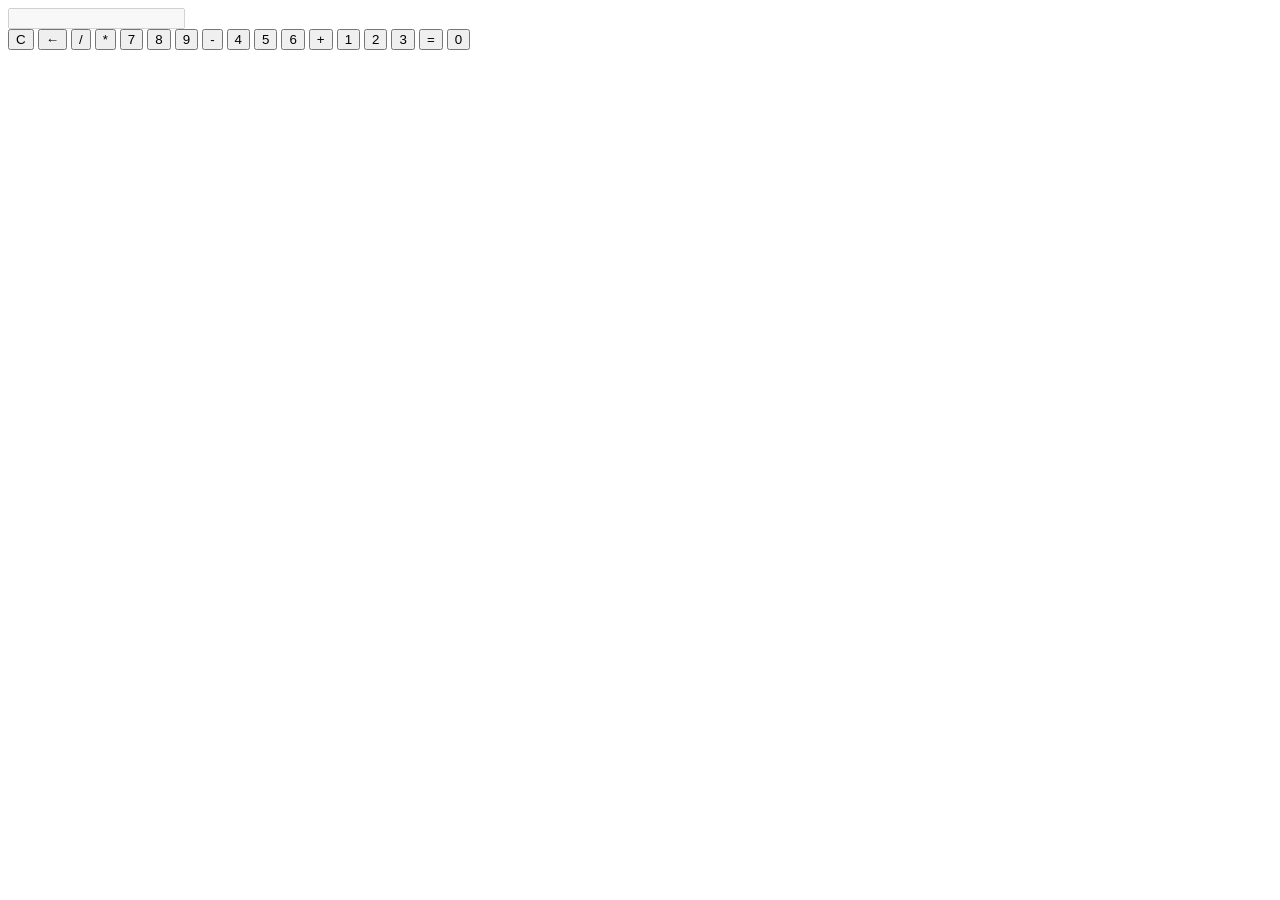
<file: calculadora/index.html>
<!DOCTYPE html>
<html lang="en">
<head>
    <meta charset="UTF-8">
    <meta name="viewport" content="width=device-width, initial-scale=1.0">
    <title>Calculadora</title>
</head>
<body>
    
    <div class="calculadora">
        <input type="text" id="display" disabled>

        <div class="botoes">
            <button onclick="limpar()">C</button>
            <button onclick="apagar()">←</button>
            <button onclick="adicionar('/')">/</button>
            <button onclick="adicionar('*')">*</button>

            <button onclick="adicionar('7')">7</button>
            <button onclick="adicionar('8')">8</button>
            <button onclick="adicionar('9')">9</button>
            <button onclick="adicionar('-')">-</button>

            <button onclick="adicionar('4')">4</button>
            <button onclick="adicionar('5')">5</button>
            <button onclick="adicionar('6')">6</button>
            <button onclick="adicionar('+')">+</button>

            <button onclick="adicionar('1')">1</button>
            <button onclick="adicionar('2')">2</button>
            <button onclick="adicionar('3')">3</button>
            <button onclick="calcular('')">=</button>

            <button onclick="adicionar('0')" class="zero">0</button>

        </div>
    </div>

<script src="script.js"></script>
</body>
</html>
</file>
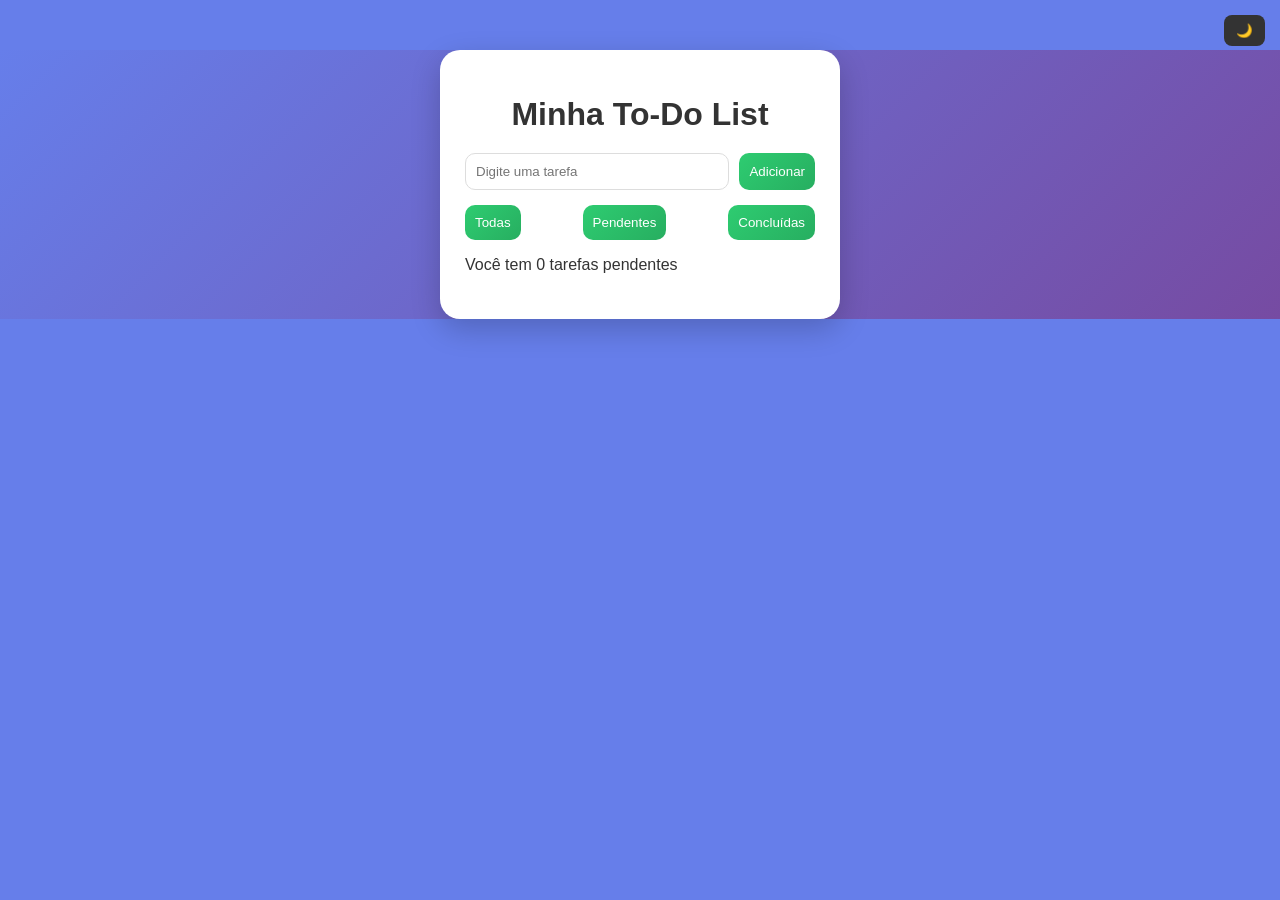
<file: todo-list/index.html>
<!DOCTYPE html>
<html lang="pt-br">
<head>
    <meta charset="UTF-8">
    <meta name="viewport" content="width=device-width, initial-scale=1.0">
    <title>To-Do List</title>
    <link rel="stylesheet" href="style.css">
</head>
<body>

<div class="container">
    <button id="modo">🌙</button>
    <h1>Minha To-Do List</h1>

    <form id="form">
        <input type="text" id="tarefa" placeholder="Digite uma tarefa" required>
        <button  type="submit">Adicionar</button>
    </form>

    <div class="filtros">
        <button onclick="filtrar('todas')">Todas</button>
        <button onclick="filtrar('pendentes')">Pendentes</button>
        <button onclick="filtrar('concluidas')">Concluídas</button>
    </div>
  <p id="contador"></p>
    <ul id="lista"></ul>
</div>

<script src="script.js"></script>
</body>
</html>
</file>
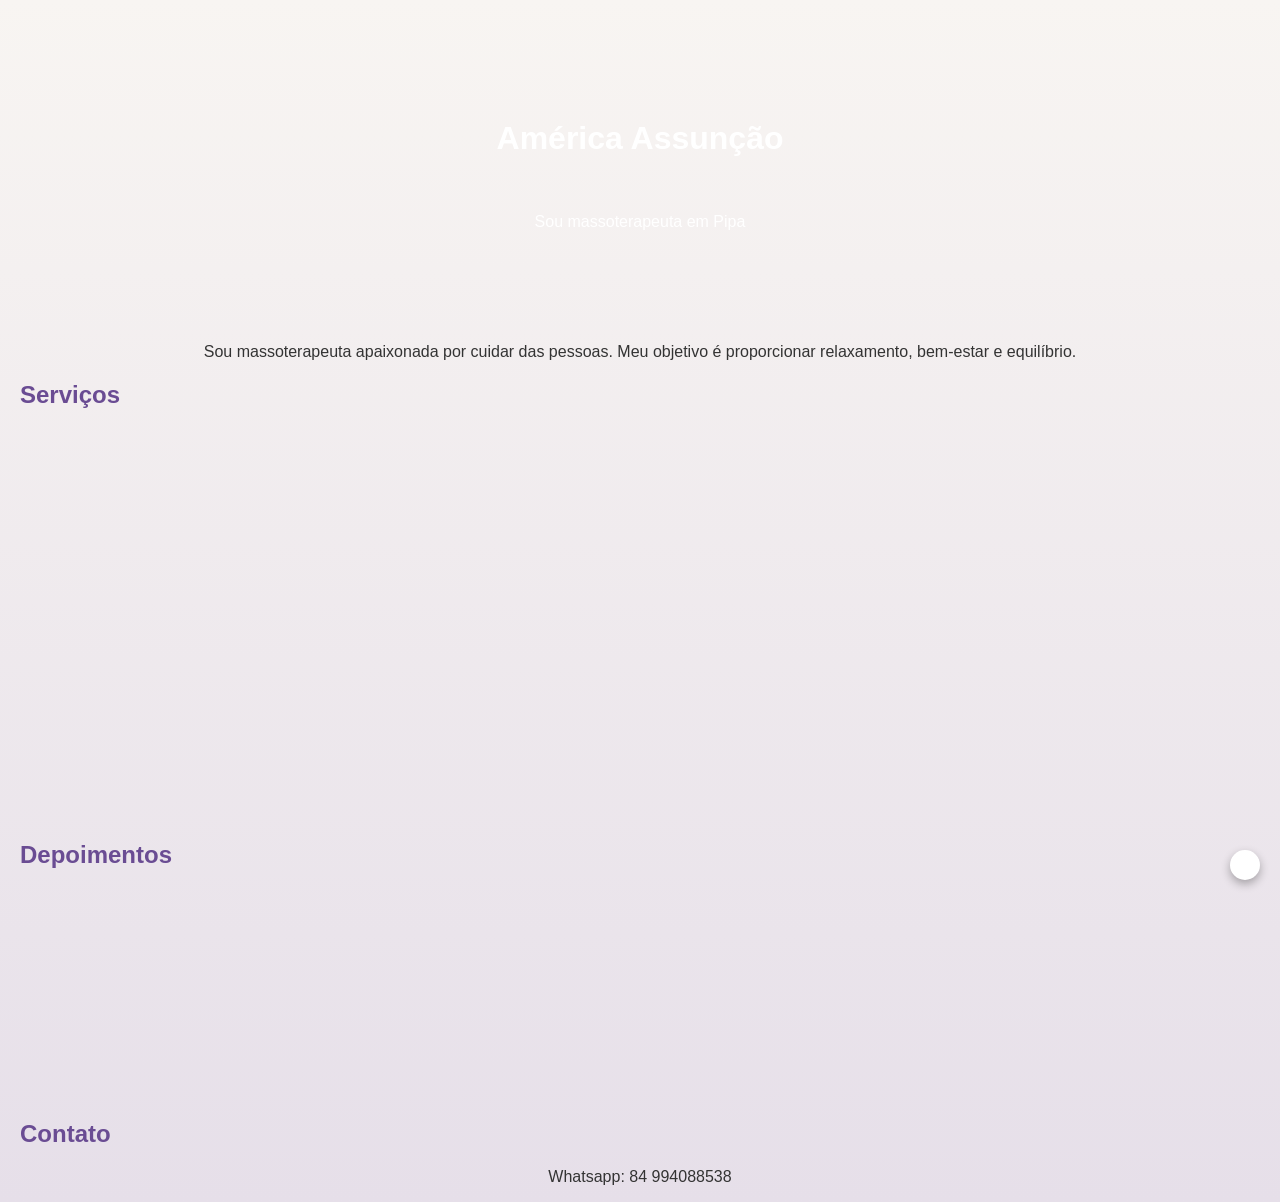
<file: site.html/ame.html>
<!DOCTYPE html>
<html lang="pt-BR">
<head>
    <meta charset="UTF-8">
    <meta name="viewport" content="width=device-width, initial-scale=1.0">
    <title>Meu primeiro site</title>
    <link rel="stylesheet" href="style.css">
</head>
<body>

    <div class="banner">
    <h1>América Assunção</h1>
    <p>Sou massoterapeuta em Pipa</p>
    </div>
    <p>Sou massoterapeuta apaixonada por cuidar das pessoas. Meu objetivo é proporcionar relaxamento, bem-estar e equilíbrio.</p>

    <h2>Serviços</h2>

    <div class="servico">
    <h3>Massagem Relaxante</h3>
    <p>Alívio do estresse e relaxamento profundo.</p>
    </div>

    <div class="servico">
    <h3>Deep Tissue</h3>
    <p>Foco em dores, liberação e recupeção muscular. </p>
    </div>
    
    <div class="servico">
    <h3>Drenagem Linfática</h3>
    <p>Auxilia na retenção de líquidos e melhora da circulação.</p>
    </div>
    
    <section id="depoimentos">

    <h2>Depoimentos</h2>

    <div class="servico">
        <p>"Atendimento incrível! Saí totalmente relaxada."</p>
        <strong>- Cliente</strong>
    </div>

    <div class="servico">
        <p>"Melhor massagem que já fiz em Pipa!"</p>
        <strong>- Cliente</strong>
    </div>
    </section>

    <h2>Contato</h2>
    <p>Whatsapp: 84 994088538</p>
    <a href="https://wa.me/5584994088538" class="whatsapp-fixo" target="_blank">
    </a>

    <script src="script.js"></script>
</body>
</html>
</file>
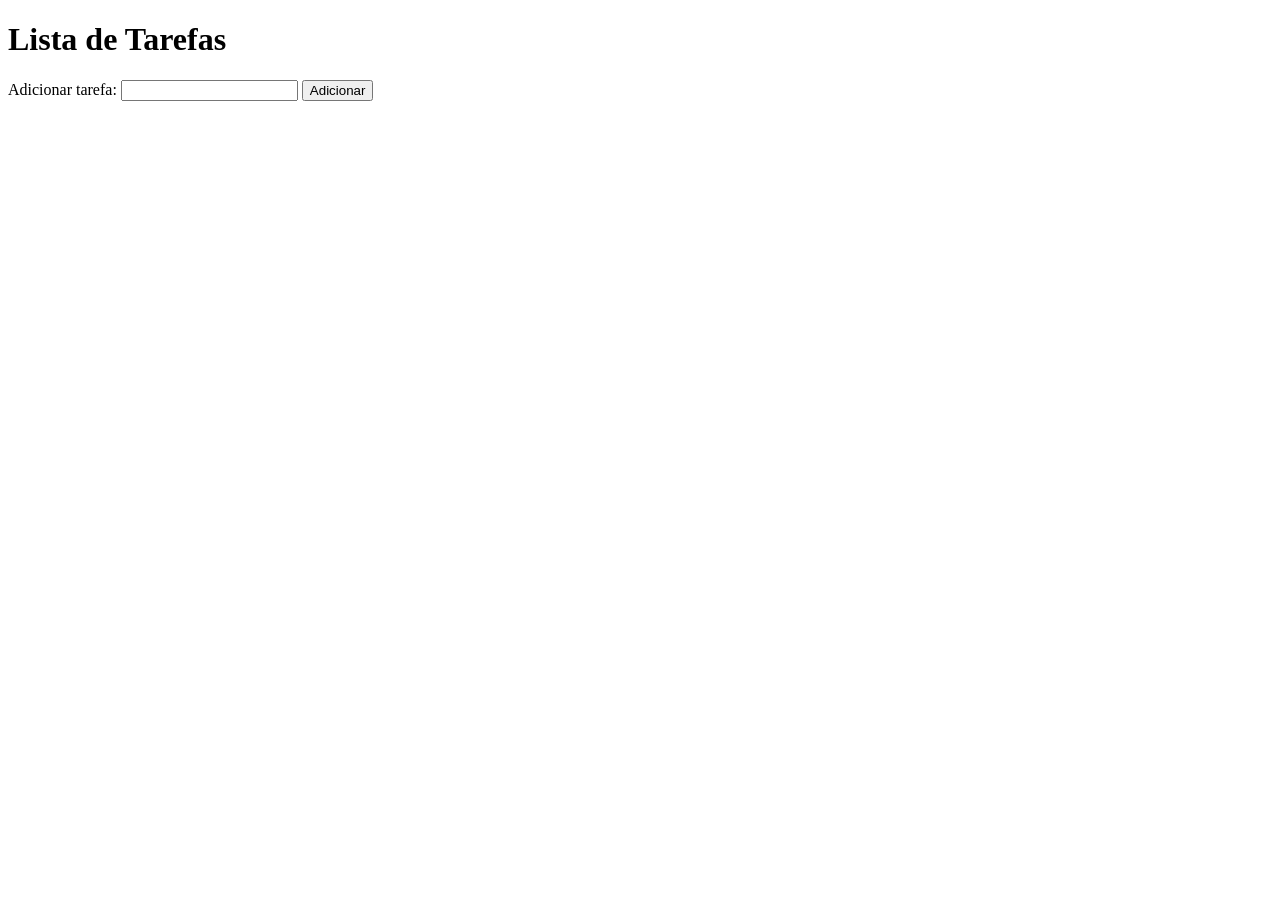
<file: uninter/tarefas.html>
<!DOCTYPE html>
<html lang="en">
<head>
    <meta charset="UTF-8">
    <meta name="viewport" content="width=device-width, initial-scale=1.0">
    <title>Lista de tarefas</title>
</head>
<body>
    <h1>Lista de Tarefas</h1>

    <form>

        <label for="tarefa">Adicionar tarefa:</label>

        <input type="text" id="tarefa" name="tarefa">

        <button type="button" onclick="adicionarTarefa()">Adicionar</button>

    </form>
<ul id="lista-de-tarefas"></ul>

<script>

function adiconarTarefa(){
//captura o campo de texto e o elemento <ul> na página

    let campoTarefa= document.getElementById("tarefa");
    let listaDeTarefas=document.getElementById("lista-de-tarefas");

    //criar um novo Item <li> com o texto da tarefa e adicionar à lista

        let novaTarefa=document.createElement("li");
        novaTarefa.textContent=campoTarefa.value;
        listaDeTarefas.appendChild(novaTarefa);

        //limpa o campo de texto para que o usuário possa digitar outra tarefa

        campoTarefa.value="";

}

</script>

</body>
</html>
</file>
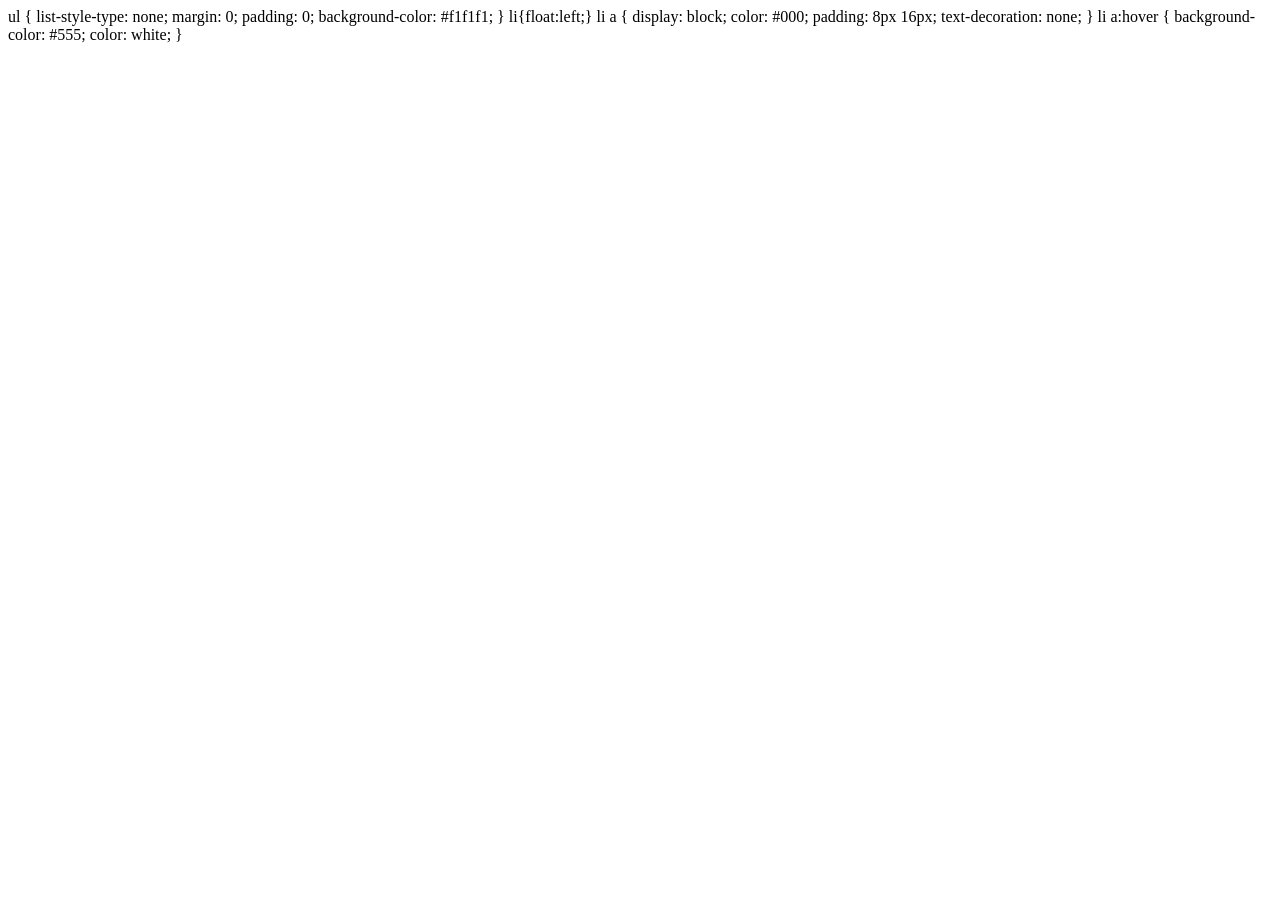
<file: uninter/xplo.html>
<!DOCTYPE html>
<html lang="en">
<head>
    <meta charset="UTF-8">
    <meta name="viewport" content="width=device-width, initial-scale=1.0">
    <title>Eletricista</title>
</head>
<body>
    <header>
ul {


    list-style-type: none;


    margin: 0;


    padding: 0;


    background-color: #f1f1f1;


    }


li{float:left;}


li a {


     display: block;


     color: #000;


     padding: 8px 16px;


     text-decoration: none;


     }


li a:hover {


               background-color: #555;


              color: white;


              }


        
    </header>
</body>
</html>
</file>
<file: todo-list/style.css>
:root {
    color-scheme: light;
}

body {
    font-family: 'Segoe UI', sans-serif;
    background: linear-gradient(135deg, #667eea, #764ba2);

    margin: 0;
    color: #333;
}

/* CONTAINER */
.container {
    background: white;
    padding: 25px;
    border-radius: 20px;
    width: 350px;
    box-shadow: 0 10px 30px rgba(0,0,0,0.2);
    margin: 50px auto;
}

/* TÍTULO */
h1 {
    text-align: center;
    margin-bottom: 20px;
}

/* FORM */
form {
    display: flex;
    gap: 10px;
}

input {
    flex: 1;
    padding: 10px;
    border-radius: 10px;
    border: 1px solid #ddd;
    background: white;
    color: #333;
}

/* BOTÕES */
button {
    background: linear-gradient(135deg, #2ecc71, #27ae60);
    color: white;
    border: none;
    padding: 10px;
    border-radius: 10px;
    cursor: pointer;
    transition: 0.3s;
}

button:hover {
    transform: scale(1.05);
}

/* LISTA */
ul {
    list-style: none;
    padding: 0;
    margin-top: 20px;
}

li {
    background: #f9f9f9;
    padding: 10px;
    border-radius: 10px;
    margin-bottom: 10px;

    display: flex;
    justify-content: space-between;
    align-items: center;

    transition: 0.3s;
}

li:hover {
    transform: scale(1.02);
}

/* CONCLUÍDA */
.concluida {
    text-decoration: line-through;
    opacity: 0.5;
}

/* FILTROS */
.filtros {
    display: flex;
    justify-content: space-between;
    margin-top: 15px;
}

/* RESPONSIVO */
@media (max-width: 500px) {
    .container {
        width: 90%;
        margin: 20px auto;
    }
}

/* DARK MODE */
body.dark {
    background: linear-gradient(135deg, #1e1e1e, #121212);
}

body.dark .container {
    background: #1e1e1e;
    color: white;
}

body.dark li {
    background: #2a2a2a;
}

body.dark input {
    background: #333;
    color: white;
    border: none;
}

body.dark button {
    background: #444;
}

/* BOTÃO MODO */
#modo {
    position: absolute;
    top: 15px;
    right: 15px;
    padding: 8px 12px;
    border-radius: 8px;
    background: #333;
    color: white;
}

html {
    background: #667eea;
}

/* FORÇAR MODO CLARO CORRETO */
body:not(.dark) .container {
    background: white;
    color: #333;
}

body:not(.dark) input {
    background: white;
    color: #333;
}

body:not(.dark) li {
    background: white;
    color: #333;
}

body:not(.dark) button {
    color: white;
}
</file>
<file: site.html/style.css>
body {
    font-family: Arial, Helvetica, sans-serif;
    background: linear-gradient(to bottom, #f8f5f2, #e6dfe9);
    margin: 0;
    color: #333;
}

/* Título principal */    
h1 {
    background: linear-gradient(to right, #fbc2eb);
    color: white;
    padding: 40px;
    margin: 0;
    text-align: center;
}

/* Subtítulo */
p {
    text-align: center;
}

/*Títulos */
h2 {
    margin-left: 20px;
    color: #6a4c93;
}

h3 {
    margin-bottom: 5px;
}

/* Cards de serviços */
.servico {
    background: white;
    margin: 15px;
    padding: 15px;
    border-radius: 12px;
    box-shadow: 0 4px 10px
    rgba(0,0,0,0.1);
}

.banner {
    background-image: url("https://images.unsplash.com/photo-1544161515-4ab6ce6db874");
    background-size: cover;
    background-position: center;
    color: white;
    text-align: center;
    padding: 80px 20px;
}

.whatsapp-fixo {
    position: fixed;
    bottom: 20px;
    right: 20px;
    background-color: white;
    font-size: 24px;
    padding: 15px;
    border-radius: 50%;
    text-decoration: none;
    box-shadow: 0 4px 10px
    rgba(0,0,0,0.3)
}

.servico {
    opacity: 0;
    transform: translateY(20px);
    transition: 0.6s;
}

@keyframes aparecer {
to {
    opacity: 1;
    transform: translateY(0);
  }
}
</file>
